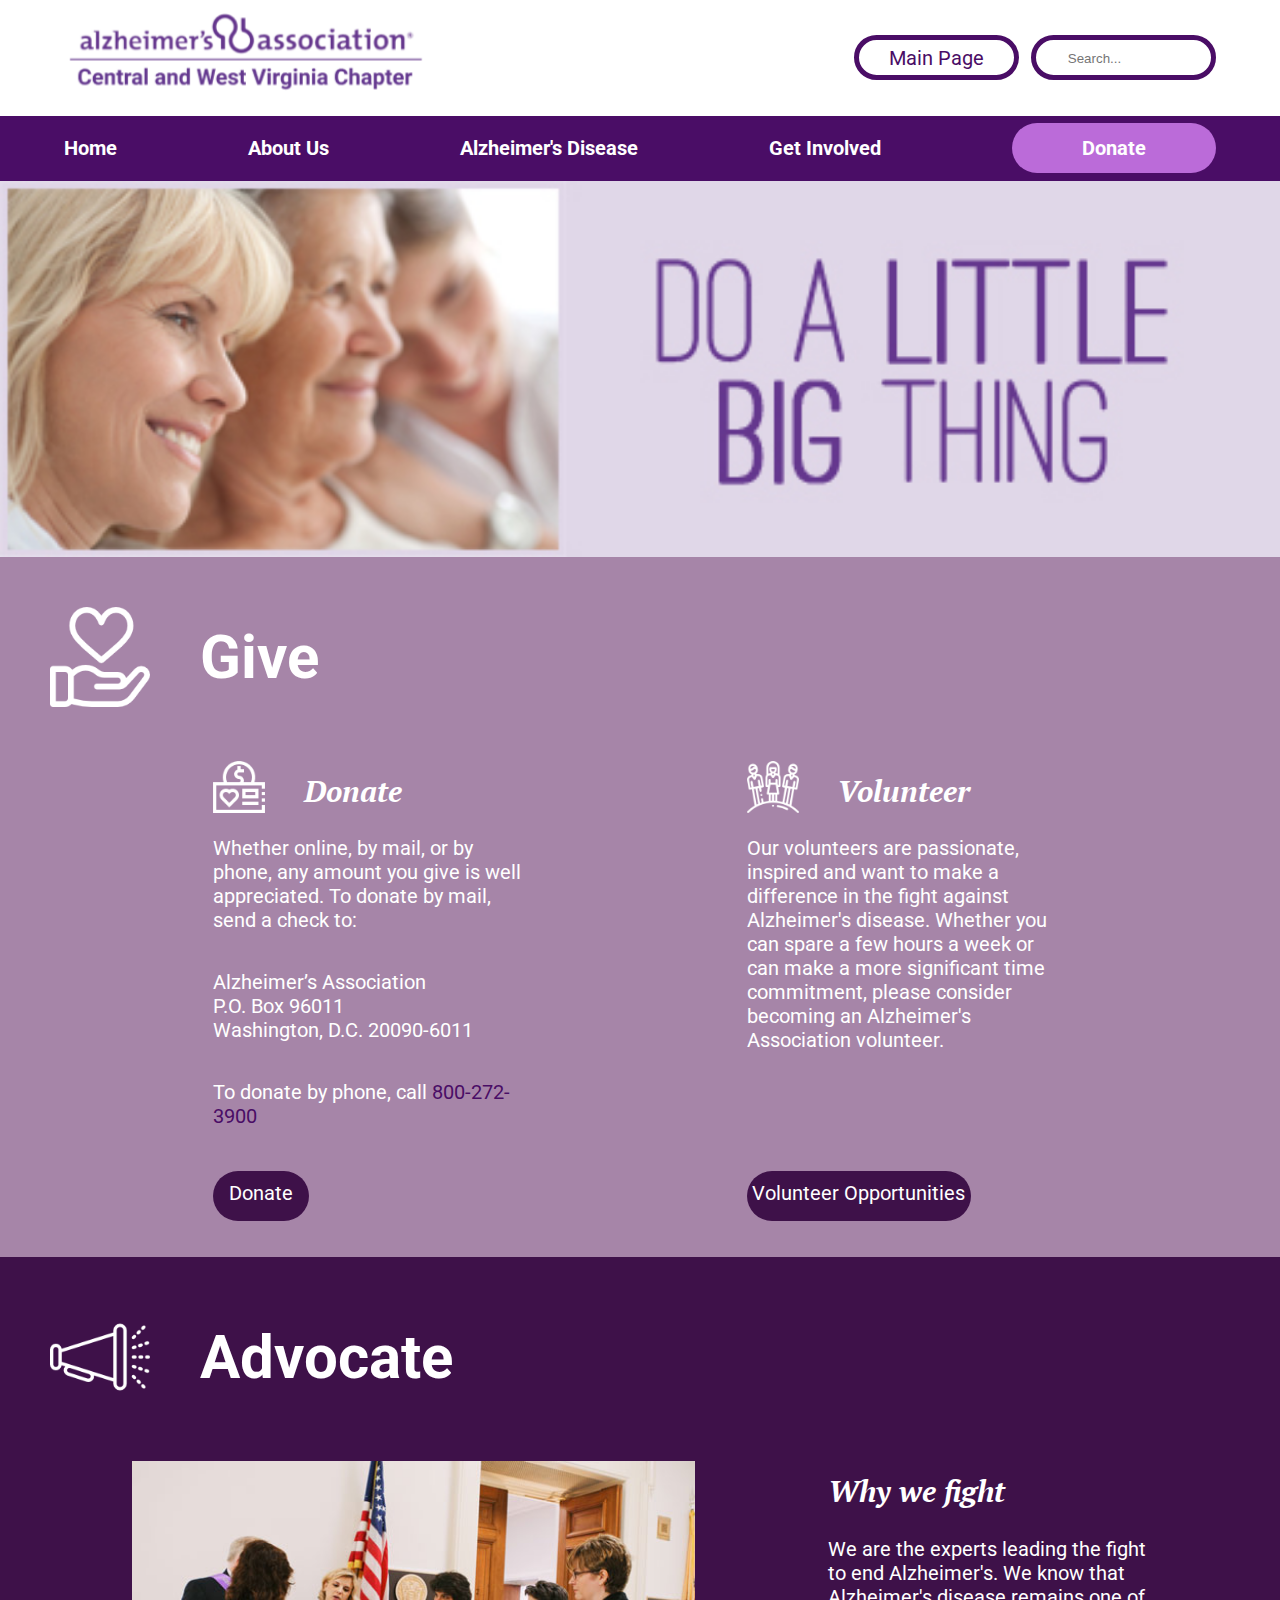
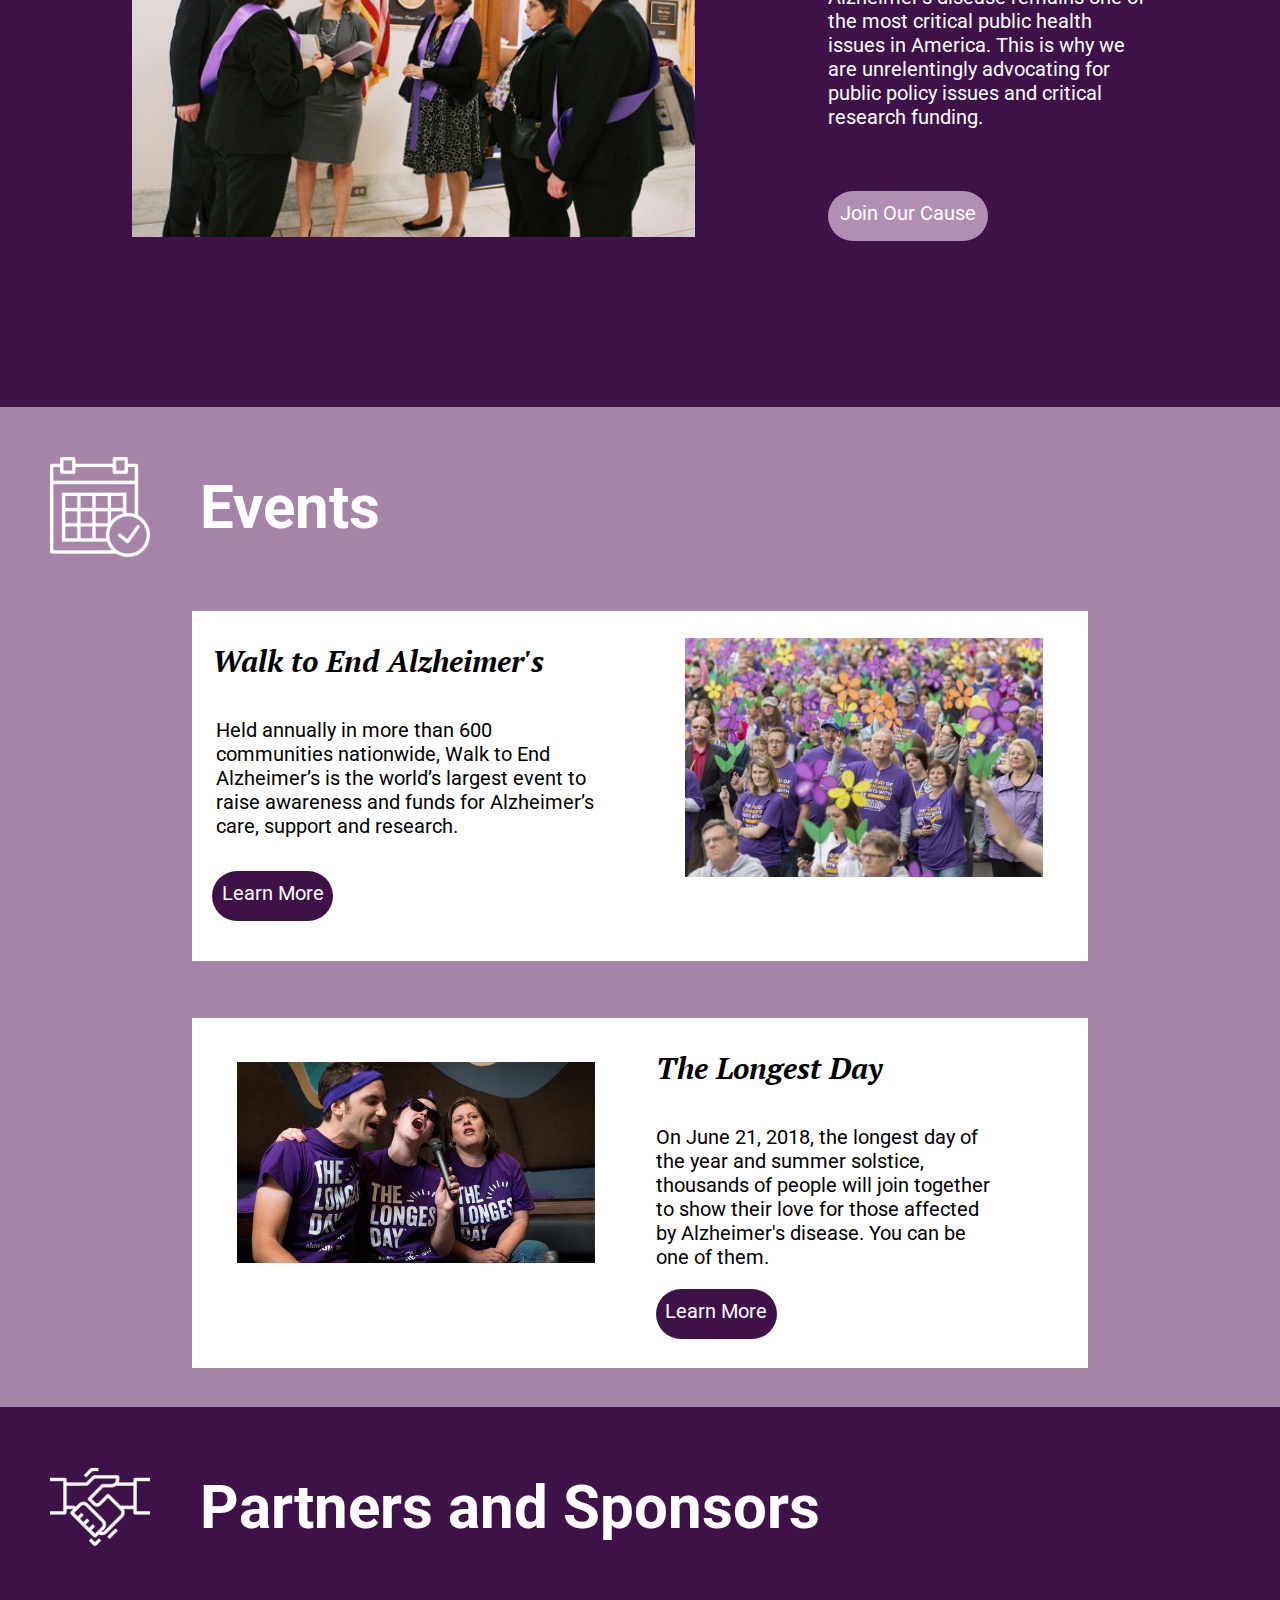
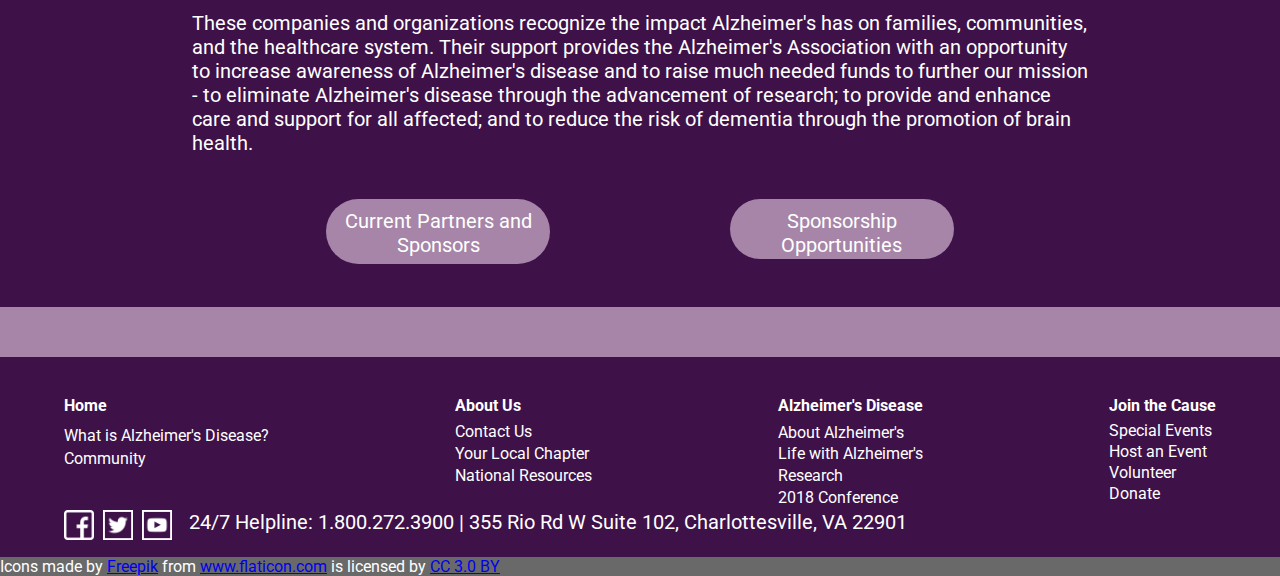
<file: index.html>
<!DOCTYPE html>
<html>
<head>
    <title>Get Involved</title>
    <meta charset="utf-8">
    <meta name="viewport” content="width=device-width"">
    <link href="https://fonts.googleapis.com/css?family=Roboto" rel="stylesheet">
    <link href="https://fonts.googleapis.com/css?family=PT+Serif" rel="stylesheet">
    <link rel="stylesheet" type="text/css" href="kimStyles.css">
</head>
<body>
     <div class="navbar">
            <div class="nav">
                <div class="header">
                    <div class="logo">
                        <img src="aboutImages/fulllogo.PNG" alt="">
                    </div>
                    <div class="mainpage">
                        <a href="https://www.alz.org/"><p>Main Page</p></a>
                    </div>
                    <div class="search">
                        <form action="/action_page.php">
                            <input type="text" id="searchbar" placeholder="Search...">
                            <button type="submit">
                            <i class="fa fa-search"></i></button>
                        </form>
                    </div>
                </div>
            </div>
        </div>
        <div class="menubar">
            <div class="menu">
                <div class="menuitem"><p><a href="leighindex.html">Home</a></p></div>
                <div class="menuitem"><p><a href="about.html">About Us</a></p></div>
                <div class="menuitem"><p><a href="">Alzheimer's Disease</a></p></div>
                <div class="menuitem"><p><a href="index.html">Get Involved</a></p></div>
                <div class="menuitem" id="donate"><p><a href="https://act.alz.org/site/Donation2?df_id=32112&mfc_pref=T&32112.donation=form1&">Donate</a></p></div>
            </div>
        </div>
    
    <!--First Image and Give Section-->
    <div class="firstImg"></div>
    <div class="Give">
        <div class="subImg" style="background-image: url(kimImages/heart.png)">
        </div><div class="Title"><h1>Give</h1>
        </div><div class="filler">
        <div class="giveContent"><div class="giveSub"> <!--Donate Section-->
            <div class="subHeader">
                <div class="giveSubHeadImg" style="background-image: url(kimImages/donation.png)"></div>
                <div class="subHeadTitle"><h3>Donate</h3></div>
            </div>
            <br><br>
            <p>Whether online, by mail, or by phone, any amount you give is well appreciated. To donate by mail, send a check to:</p>
            <br><br>
            <p>Alzheimer’s Association</p>
            <p>P.O. Box 96011</p>
            <p>Washington, D.C. 20090-6011</p>
            <br><br>
            <p>To donate by phone, call <span>800-272-3900</span></p>
            <br><br>
            <a href="https://act.alz.org/site/Donation2?df_id=32112&mfc_pref=T&32112.donation=form1&"><div id="button">
                <p>Donate</p>
            </div></a>
        </div><div class="giveSub"> <!--Volunteer Section-->
            <div class="subHeader">
                <div class="giveSubHeadImg" style="background-image: url(kimImages/volunteer.png)"></div>
                <div class="subHeadTitle"><h3>Volunteer</h3></div>
            </div>
            <br><br>
            <p>Our volunteers are passionate, inspired and want to make a difference in the fight against Alzheimer's disease. Whether you can spare a few hours a week or can make a more significant time commitment, please consider becoming an Alzheimer's Association volunteer.</p>
            <br><br><br><br><br><br>
            <a href="https://www.alz.org/join_the_cause_volunteer.asp"><div id="button" style="width: 70%">
                <p>Volunteer Opportunities</p>
            </div></a>
        </div></div>
        </div>
    </div>
    
    <!--The Advocate Section-->
    <div class="Advocate">
        <div class="subImg" style="background-image: url(kimImages/advocate.png)">
        </div><div class="Title"><h1>Advocate</h1>
        </div><div class="filler">
        </div>
        <div class="advocateContent">
            <div class="advocateImg">
            </div><div class="advocateText">
                <div class="subHeader">
                    <div class="subHeadTitle"><h3>Why we fight</h3></div>
                    <br><br>
                    <p>We are the experts leading the fight to end Alzheimer's. We know that Alzheimer's disease remains one of the most critical public health issues in America. This is why we are unrelentingly advocating for public policy issues and critical research funding. </p>
                    <br><br><br>
                    <a href="https://www.alz.org/advocacy/take-action.asp"><div id="button" style="width: 50%; background-color: #B28EB4"><p>Join Our Cause</p>
                    </div></a>
                </div>
            </div>
        </div>
    </div>
    
    <!--Events Section-->
    <div class="Events">
        <div class="subImg" style="background-image: url(kimImages/calendar.png)">
        </div><div class="Title"><h1>Events</h1>
        </div><div class="filler">
        </div>
        <div class="eventsSec"> <!--Walk to End Alzheimer's-->
            <div class="eventsText">
                <div class="subHeadTitle" style="width: 100%; height: 25%"><h3 style="padding-left: 5%; padding-top: 5%">Walk to End Alzheimer's</h3></div>
                <p style="padding-left: 6%; padding-top: 5%; color: #000000">Held annually in more than 600 communities nationwide, Walk to End Alzheimer’s is the world’s largest event to raise awareness and funds for Alzheimer’s care, support and research.</p>
                <a href="https://act.alz.org/site/SPageServer/?pagename=walk_homepage"><div id="button" style="margin-top: 8%; margin-left: 5%">
                    <p>Learn More</p>
                </div></a>
            </div><div class="eventsPhoto" style="background-image: url(kimImages/walking.jpg)"></div>
        </div>
        <br><br><br>
        <div class="eventsSec"> <!--Longest Day-->
            <div class="eventsPhoto" style="background-image: url(kimImages/longestDay.jpg); margin-left: 5%; margin-top: 5%">
            </div><div class="eventsText">
                <div class="subHeadTitle" style="width: 100%; height: 25%"><h3 style="padding-left: 15%; padding-top: 5%">The Longest Day</h3></div>
                <p style="padding-left: 15%; padding-top: 5%; color: #000000">On June 21, 2018, the longest day of the year and summer solstice, thousands of people will join together to show their love for those affected by Alzheimer's disease. You can be one of them.</p>
                <a href="http://act.alz.org/site/TR;jsessionid=00000000.app298a?fr_id=10935&pg=entry&NONCE_TOKEN=CE0675FDF425A05D55C5287CB4CBCDF2"><div id="button" style="margin-top: 5%; margin-left: 15%">
                    <p>Learn More</p>
                </div></a>
            </div>
        </div>
    </div>
    
    <!--Partnerships and Sponsors Section-->
    <div class="Sponsors">
        <div class="subImg" style="background-image: url(kimImages/partners.png)">
        </div><div class="Title" style="width: 700px;"><h1>Partners and Sponsors</h1>
        </div>
        <div class="sponsorsText">
            <p>These companies and organizations recognize the impact Alzheimer's has on families, communities, and the healthcare system. Their support provides the Alzheimer's Association with an opportunity to increase awareness of Alzheimer's disease and to raise much needed funds to further our mission - to eliminate Alzheimer's disease through the advancement of research; to provide and enhance care and support for all affected; and to reduce the risk of dementia through the promotion of brain health.</p>
            <a href="https://www.alz.org/join_the_cause_19090.asp"><div id="button" style="background-color: #A685A8; width: 25%; height: 55px; margin-left: 15%; margin-top: 5%"><p>Current Partners and Sponsors</p>
            </div></a><a href="https://www.alz.org/join_the_cause_get_involved.asp"><div id="button" style="background-color: #A685A8; width: 25%; height: 50px; margin-left: 20%; margin-top: 5%; vertical-align: top"><p>Sponsorship Opportunities</p></div></a>
        </div>
    </div>
    <div class="space"></div>
    
    <!--Footer Section-->
    <div class="footer">
            <div class="boxes">
                <div class="box">
                    <div class="ftitle">Home</div>
                    <div class="flist">
                        <ul>
                            <li>What is Alzheimer's Disease?</li>
                            <li>Community</li>
                        </ul>
                    </div>
                </div>
                <div class="box">
                    <div class="ftitle">About Us</div>
                    <div class="flist">
                        <ul>
                            <li>Contact Us</li>
                            <li>Your Local Chapter</li>
                            <li>National Resources</li>
                        </ul>
                    </div>
                </div>
                <div class="box">
                    <div class="ftitle">Alzheimer's Disease</div>
                    <div class="flist">
                        <ul>
                            <li>About Alzheimer's</li>
                            <li>Life with Alzheimer's</li>
                            <li>Research</li>
                            <li>2018 Conference</li>
                        </ul>
                    </div>
                </div>
                <div class="box">
                    <div class="ftitle">Join the Cause</div>
                    <div class="flist">
                        <ul>
                            <li>Special Events</li>
                            <li>Host an Event</li>
                            <li>Volunteer</li>
                            <li>Donate</li>
                        </ul>
                    </div>
                </div>
            </div>
            <div class="bottom">
                <div class="social_media">
                    <img src="aboutImages/facebook.png" alt="">
                    <img src="aboutImages/twitter.png" alt="">
                    <img src="aboutImages/youtube.png" alt="">
                </div>
                <p> 24/7 Helpline: 1.800.272.3900   |   355 Rio Rd W Suite 102, Charlottesville, VA 22901</p>
            </div>
        </div> 
    
    <!--Credit to the Author of the icons-->
    <div style="background-color: dimgrey">Icons made by <a href="http://www.freepik.com" title="Freepik">Freepik</a> from <a href="https://www.flaticon.com/" title="Flaticon">www.flaticon.com</a> is licensed by <a href="http://creativecommons.org/licenses/by/3.0/" title="Creative Commons BY 3.0" target="_blank">CC 3.0 BY</a></div>
</body>
</html>
</file>
<file: kimStyles.css>
/* Default Style */
body {
    margin: 0;
    padding: 0;
    font-family: 'Roboto', sans-serif;
    color: #ffffff;
}

h1 {
    margin: 0;
    padding: 0;
    font-family: 'Roboto', sans-serif;
    font-size: 60px;
}

h3 {
    margin: 0;
    padding: 0;
    font-family: 'PT Serif', serif;
    font-size: 30px;
    font-style: italic;
    margin-top: 10px;
}

p {
    margin: 0;
    padding: 0;
    font-family: 'Roboto', sans-serif;
    font-size: 20px;
}

span {
    color: #4A0D66;
}

/*Nav Bar*/
.navbar {
    width: 100%;
    display: flex;
    justify-content: center;
    align-items: center;
}
.nav {
    width: 90%;
}

/* Header consists of the logo, main page, search bar */
.header{
    display: flex;
    flex-direction: row;
    align-items: center;
    justify-content: flex-end;
    padding: 10px 0px 10px 0px;
    font-size: 18;
    white-space: nowrap;
}
.header a {
    color: #4A0D66;
    text-decoration: none;
    transition: color 0.3s. ease-in-out;
}
.header a:hover {
    color: #BB6BD9;
}

/* Logo */
.logo {
    margin-right: auto;
}
.logo img {
    width: 370px;
}

/* Main Page */
.mainpage {
    display: flex;
    align-items: center;
    justify-content: center;
    margin-right: 1%;
}
.mainpage, .search {
    border-radius: 1000px;
    padding-right: 30px;
    padding-left: 30px;
    height: 35px;
    border: solid #4A0D66 5px;

}
.mainpage, .search p {
    color: #4A0D66;
    transition: color 0.3s ease-in-out;
}

/* Search */
.search {
    display: flex;
    flex-direction: row;
    justify-content: center;
    align-items: center;
    white-space: nowrap;
    width: 10%;
}
.search p {
    margin-right: 6px;
}
#searchbar {
    font-size: 18;
}
.search input#searchbar {
    border: none;
    color: #4A0D66;
    width: 80%;
}
.search button {
    color: #4A0D66;
    width: 20%;
    background: #FFFFFF;
    border: none;
}
.search button:hover {
    color: #BB6BD9;
}
.search input:focus {
    outline: none;
}
form {
    margin: 0;
}


/* Menu */
.menu a {
    color: white;
    text-decoration: none;
    transition: color 0.13s ease-in-out; /*Added transition*/
}
.menu a:hover {
    color: #BB6BD9;
}
.menubar {
    background-color: #4A0D66;
    width: 100%;
    display: flex;
    justify-content: center;
    position: sticky;
    top: 0;
    z-index: 100;
}
.menu {
    display: flex;
    flex-direction: row;
    justify-content: space-between;
    align-items: center;
    font-size: 20;
    font-weight: bold;
    height: 65px;
    width: 90%;
    white-space: nowrap;
}
.menuitem {
    color: white;
    display: flex;
    justify-content: center;
    align-items: center;
}
#donate {
    background-color: #BB6BD9;
    border-radius: 100px;
    padding-right: 70px;
    padding-left: 70px;
    margin-top: 5px;
    margin-bottom: 5px;
    height: 50px;
}
#donate a:hover {
    color: #4A0D66;
}
#button {
    background-color: #3E1149;
    border-radius: 100px;
    margin-top: 5px;
    margin-bottom: 5px;
    height: 40px;
    width: 30%;
    text-align: center;
    padding-top: 10px;
    display: inline-block;
    transition: transform .2s;
    color: white;
}

#button:hover {
    transform: scale(1.15);
}

/*Starting Image*/
.firstImg {
    background-image: url(kimImages/joinUs.jpg);
    background-repeat: no-repeat;
    background-size: cover;
    height: 400px;
    width: 100%;
}

/*Give Section with Donate and Volunteer sections*/
.Give {
    height: 700px;
    width: 100%;
    background-color: #A685A8;
}

.giveContent {
    height: 500px;
    width: 100%;
    display: flex;
    flex-wrap: wrap;
    justify-content: space-evenly;
}

.subImg {
    display: inline-block;
    background-size: contain;
    height: 100px;
    width: 100px;;
    margin: 50px;
}

.Title {
    vertical-align: top;
    display: inline-block;
    height: 10%;
    width: 20%;
    margin-top: 65px;
}

.giveSub {
    display: inline-block;
    height: 70%;
    width: 25%;
    display: 
}

.subHeader {
    height: 15%;
    width: 100%;
    display: inline-block;
}

.giveSubHeadImg {
    height: 100%;
    width: 27%;
    background-size: contain;
    background-repeat: no-repeat;
    display: inline-block
}

.subHeadTitle {
    width: 70%;
    height: 100%;
    display: inline-block;
    vertical-align: top;
}

/*The Advocate Section*/
.Advocate {
    height: 750px;
    width: 100%;
    background-color: #3E1149;
}

.advocateContent {
    height: 550px;
    widows: 100%;
    display: flex;
    justify-content: space-evenly;
}

.advocateImg {
    background-image: url(kimImages/delegation.jpg);
    background-repeat: no-repeat;
    background-size: contain;
    height: 80%;
    width: 44%;
/*
    margin-left: 10%;
    display: inline-block;
*/
}

.advocateText {
    display: inline-block;
    vertical-align: top;
    height: 70%;
    width: 25%;
    flex-shrink: 1;
/*    margin-left: 7%;*/
}

/*Events Section*/
.Events {
    height: 1000px;
    width: 100%;
    background-color: #A685A8;
}

.eventsSec {
    display: block;
    background-color: #ffffff;
    height: 35%;
    width: 70%;
    margin: 0 auto;
}

.eventsText {
    display: inline-block;
    vertical-align: top;
    height: 100%;
    width: 45%;
    color: #000000;
}

.eventsPhoto {
    height: 80%;
    width: 40%;
    background-size: contain;
    background-repeat: no-repeat;
    display: inline-block;
    margin-left: 10%;
    margin-top: 3%;
}

/*Partnerships and Sponsors Section*/
.Sponsors {
    width: 100%;
    height: 500px;
    background-color: #3E1149;
}

.sponsorsText {
    width: 70%;
    height: 55%;
    margin: 0 auto;
}

/*Div for break in between Sponsors and Footer*/
.space {
    width: 100%;
    height: 50px;
    background-color: #A685A8;
}

/* Footer */
.footer {
    background-color: #3E1149;
    height: 200px;
    color: white;
    display: flex;
    flex-direction: column;
    justify-content: center;
    align-items: center;
}
.box {
    margin-top: 2%;
}
.boxes {
    display: flex;
    flex-direction: row;
    justify-content: space-between;
    width: 90%;
}
.ftitle {
    font-weight: bold;
    font-size: 18;
    margin-bottom: 5%;
}
.flist ul {
    margin: 0;
    padding: 0;
    font-size: 14;
}
.flist li {
    list-style: none;
    margin-bottom: 2%;
}
.bottom {
    display: flex;
    flex-direction: row;
    justify-content: flex-start;
    width: 90%;
    font-size: 18;
}
.social_media img {
    width: 30px;
    height: 30px;
    margin-right: 10%;
}
.social_media {
    margin-right: 3%;
    display: flex;
    align-items: center;
}

/*Media Queries*/
@media only screen and (max-width: 1360px) {
    .firstImg {
        background-size: contain;
        height: 0;
        padding-top: 29.35%;
    }
}

@media only screen and (max-width: 1180px) {
    p {
        font-size: 17px;
    }
}

@media only screen and (max-width: 1085px) {
    h3 {
        font-size: 25px;
    }
}

@media only screen and (max-width: 890px) {
    /* Menu */
    .menuitem {
        font-size: 17;
    }

    /* Footers */
    .bottom {
        font-size: 14;
    }

    .bottom p {
        margin-left: 2%;
    }
}

/* 780 */
@media only screen and (max-width: 780px) {
    /* Nav */
    #searchbar {
        font-size: 15;
    }
    .mainpage {
        font-size: 15;
    }

    /* Logo */
    .logo img {
        width: 250px;
        height: auto;
    }

    /* Menu */
    .menuitem {
        font-size: 15;
    }

    #donate {
        border-radius: 100px;
        margin-top: 8px;
        margin-bottom: 8px;
        height: 45px;
        width: 1%;
    }
    /* Footer */
    .ftitle {
        font-size: 14;
    }

    .flist li {
        font-size: 12;
    }
}

@media only screen and (max-width: 600px){
    /* Header */
    .logo {
        margin: 0;
        width: 20%:
    }

    .logo img {
        width: 90%;
    }
    .mainpage, #searchbar {
        font-size: 12;
    }
    .mainpage, .search {
        width: 20%;
        padding-right: 2%;
        padding-left: 2%;
    }

    /* Menu */
    .menuitem {
        font-size: 12;
    }
    #donate {
        padding-left: 6%;
        padding-right: 6%;
        margin-top: 3%;
        margin-bottom: 3%;
    }
    /* Footer */
    .footer {
        height: 100px;
    }
    .ftitle {
        font-size: 10;
    }
    .flist li{
        font-size: 8;
    }
    .bottom p {
        font-size: 8;
    }
    .bottom img {
        width: 15px;
        height: 15px;
    }
}

/* 425px */
@media only screen and (max-width: 425px) {
    /* Header */
    .mainpage {
        display: none;
    }
    .search {
        width: 50%;
    }

    .menuitem {
        font-size: 10px;
    }

    /* Footer */
    .footer {
        display: none;
    }
}
</file>
